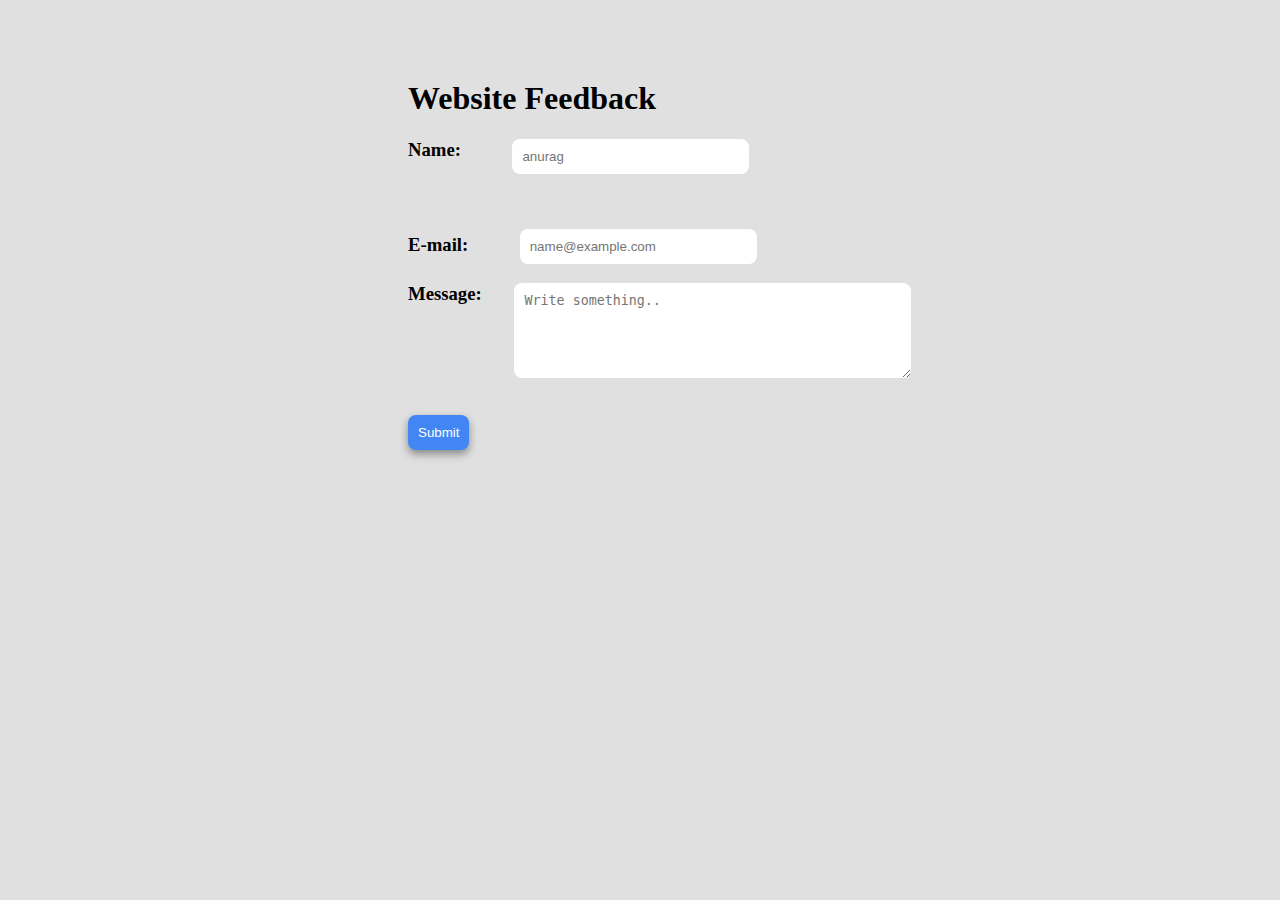
<file: project/feedback.html>
<!DOCTYPE html>
<html>
	<head>
		<title>Feedback</title>
		
		<style type="text/css">
			body {
				background-color: #e0e0e0;
			}
			.col-container {
				padding-left: 400px;
				padding-top: 15px;
				padding-bottom: 20px;
				padding-right: 200px;
			}
			input[type=submit] {
			    background-color: #4286f4;
			    color: white;
			    padding: 10px;
			    border: none;
			    border-radius: 8px;
			    cursor: pointer;
			    box-shadow: 0px 4px 8px 0px rgba(0,0,0,0.4);
			    transition: 0.3s;
			}
			input[type=submit]:hover {
				box-shadow: 0 8px 16px 0 rgba(0,0,0,0.2);
				transition: 0.5s ease;
			}
			input[type=text], textarea {
			    padding: 10px;
			    border: none;
			    border-radius: 8px;
			    cursor: pointer;
			    padding-right: 50px;
			    vertical-align: top;
			}
		</style>
	</head>
	<body>
		<div class="col-container">
			<form name="feedbackForm" method="post" action=""><br><br>
				<h1>Website Feedback</h1>
				
					<div class="col">
						<h3>Name: &nbsp;&nbsp;&nbsp;&nbsp;&nbsp;&nbsp;&nbsp;&nbsp;&nbsp;
							<input type="text" name="Name" id="Name" placeholder="anurag " maxlength="30" required></h3>
					</div><br>
					
					<div class="col">
						<h3>E-mail: &nbsp;&nbsp;&nbsp;&nbsp;&nbsp;&nbsp;&nbsp;&nbsp;&nbsp;
							<input type="text" name="Email" id="Email" placeholder="name@example.com" maxlength="30" pattern=" required></h3>
					</div><br>
					
					<div class="col" style="vertical-align: middle;">
						<h3>Message: &nbsp;&nbsp;&nbsp;&nbsp;&nbsp;
							<textarea type="text" name="message" id="message" placeholder="Write something.." rows="5" cols="40" required></textarea> </h3>
					</div><br>

					<div class="col">
  						<input type="submit" value="Submit" id="submit">
  					</div>
			</form>
		</div>
	</body>
</html>
</file>
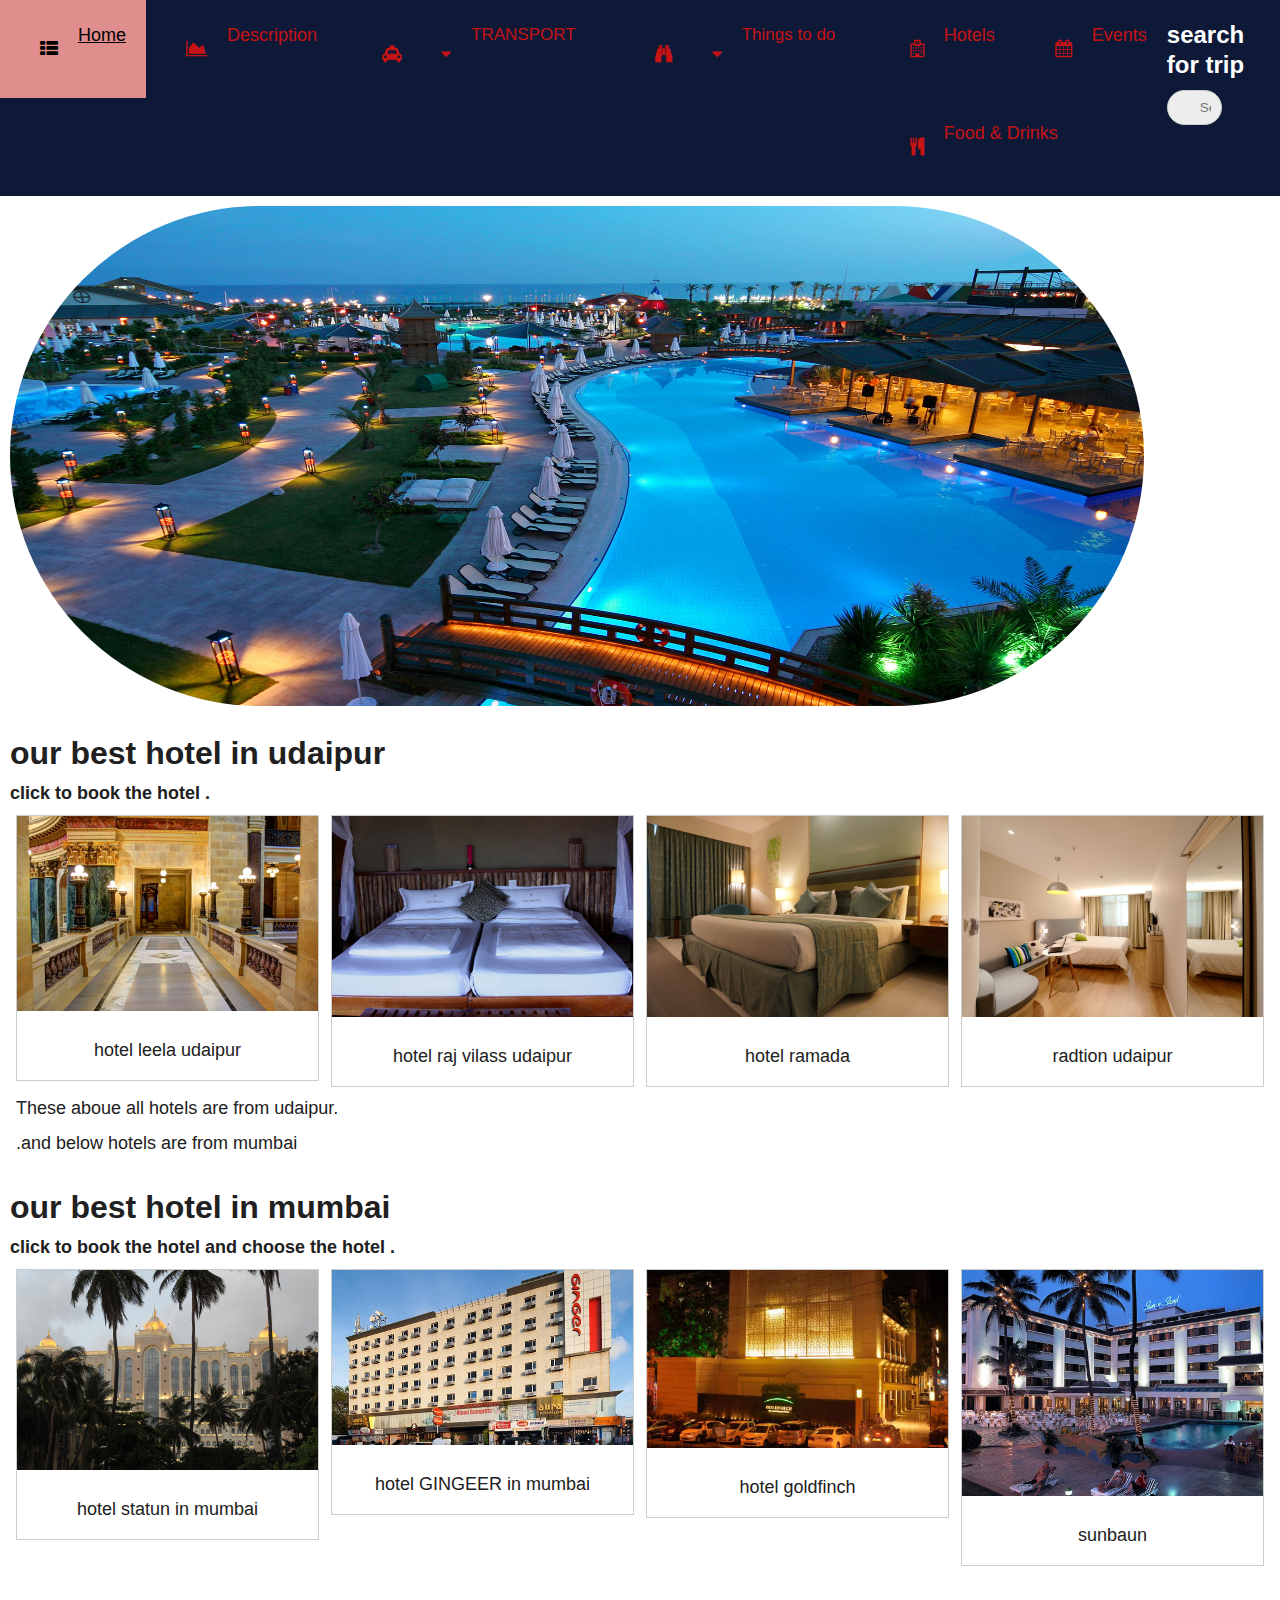
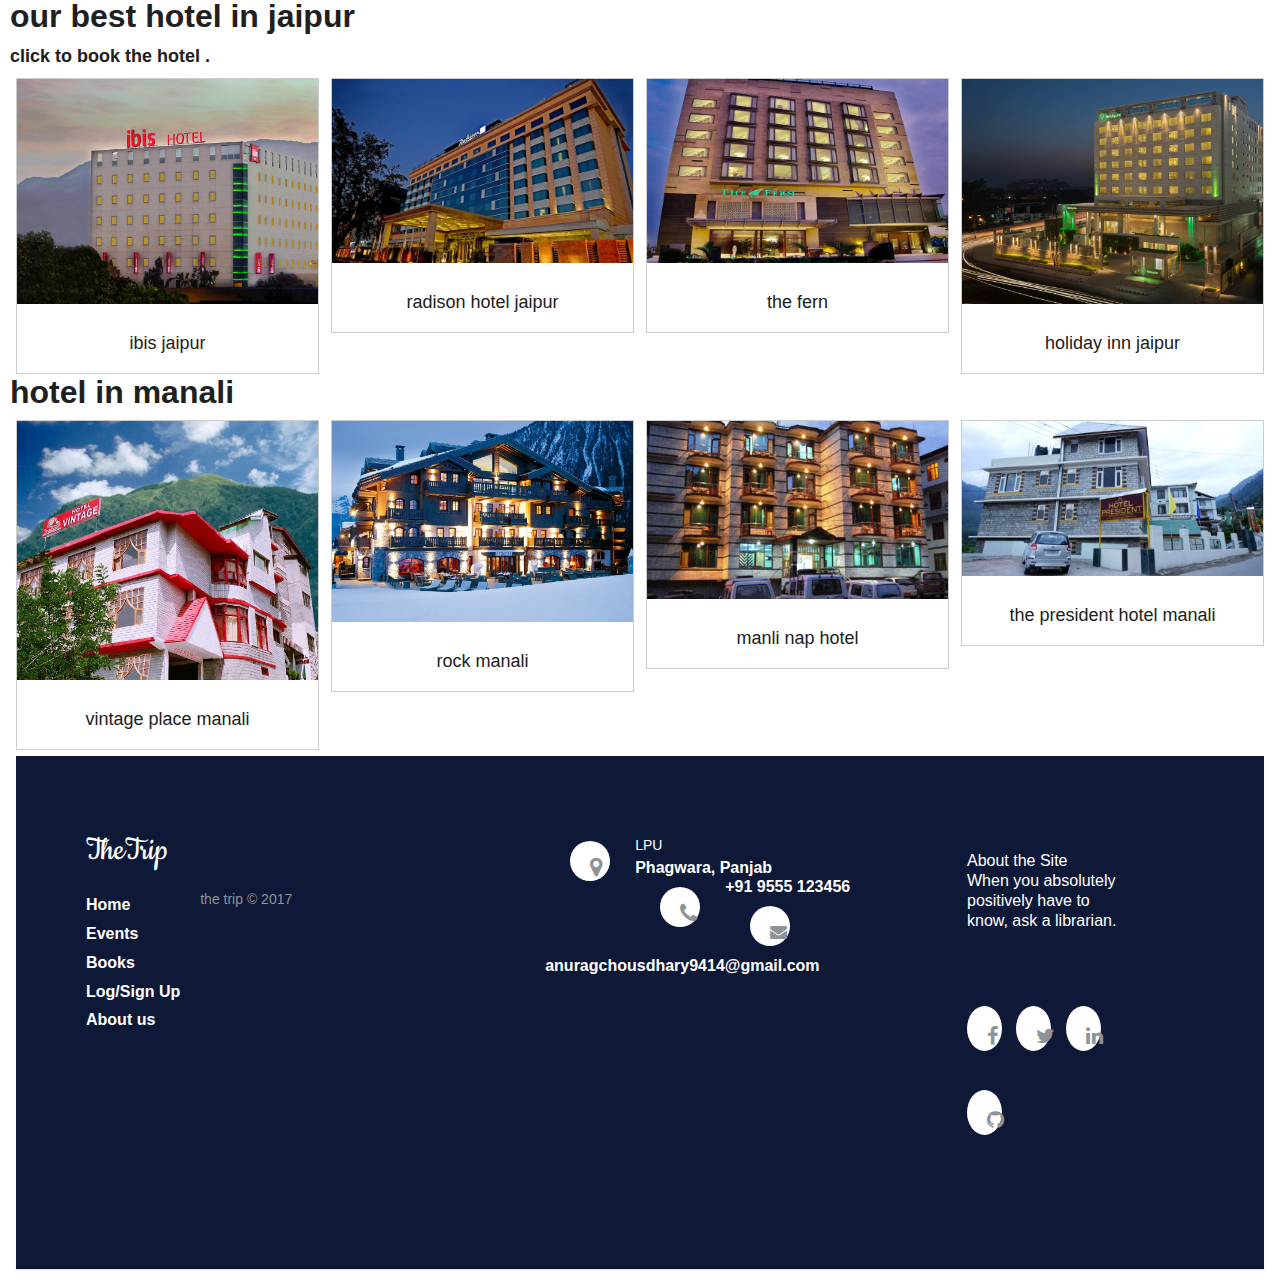
<file: project/hotel.html>
<!doctype html>
<html>

<head>
  <title>Tourist web site </title>
  <meta name="author" content="my name">
  <meta name="viewport" content="width=device-width, initial-scale=1">
  <link rel="stylesheet" href="css/style.css">
  <script type="text/javascript" src="js/main.js"></script>

  <!--Icon and font links-->
  <link rel="stylesheet" href="http://maxcdn.bootstrapcdn.com/font-awesome/4.2.0/css/font-awesome.min.css">
  <link href="http://fonts.googleapis.com/css?family=Cookie" rel="stylesheet" type="text/css">
</head>
<body>
  <!--header-->
  <div class="topnav" id="myTopnav">
    <a href="index.html"><i class="fa fa-th-list" aria-hidden="true"></i> Home</a>
    <a href="description.html"><i class="fa fa-area-chart" aria-hidden="true"></i> Description</a>
    <div class="dropdown">
      <button class="dropbtn"><i class="fa fa-cab" aria-hidden="true"></i> TRANSPORT &nbsp; <i class="fa fa-caret-down" aria-hidden="true"></i> </button>
      <div>
       
   

</div>
      <div class="dropdown-content">
        <a href="a.html"><i class="fa fa-taxi" aria-hidden="true"></i>Taxi</a>
        <a href="a.html"><i class="fa fa-plane" aria-hidden="true"></i>Plane</a>
        <a href="a.html"><i class="fa fa-train" aria-hidden="true"></i>Train</a>
        <a href="a.html"><i class="fa fa-info" aria-hidden="true"></i>About Us </a>
        
        <a href="feedback.html"><i class="fa fa-comments" aria-hidden="true"></i> Feeddback Us</a>
      </div>
    </div>
    <div class="dropdown">
      <button class="dropbtn"><i class="fa fa-binoculars" aria-hidden="true"></i> Things to do &nbsp; <i class="fa fa-caret-down" aria-hidden="true"></i> </button>
      <div class="dropdown-content">
        <a href="event.html"><i class="fa fa-file-image-o" aria-hidden="true"></i> Art and culture</a>
         <a href="shop.html"><i class="fa fa-shopping-cart" aria-hidden="true"></i>shopping&nbsp; </a>
        <a href="OUTDOOR.html"><i class="fa fa-child" aria-hidden="true"></i> Outdoors</a>

      </div>
    </div>
    <div>
    </div>
    
   

    
    <a href="hotel.html"><i class="fa fa-hospital-o" aria-hidden="true"></i> Hotels</a>
    <a href="event.html"><i class="fa fa-calendar" aria-hidden="true"></i> Events</a>
  
   <a href="restaurant.html"><i class="fa fa-cutlery" aria-hidden="true"></i> Food & Drinks</a>
   
  
  

<h3 style=color:white;>search for trip</h3>
<form>
  <input type="search" placeholder="Search">
</form>
</div>
<div class="col-12 col-m-12" style="padding:10px">
  <img src="sld6.jpg" style="border-radius:400px;width:90%; height:500px">

<h2>our best hotel in udaipur </h2>
<h4>click to book the hotel .</h4>

<div class="responsive">
  <div class="gallery">
    <a target="_blank" href="bookticket.html">
      <img src="images2\leela.jpg" alt="leela" width="600" height="400">
    </a>
    <div class="desc">hotel leela udaipur</div>
  </div>
</div>


<div class="responsive">
  <div class="gallery">
    <a target="_blank" href="bookticket.html">
      <img src="images2\bed1.jpg" alt="Forest" width="600" height="400">
    </a>
    <div class="desc">hotel raj vilass udaipur</div>
  </div>
</div>

<div class="responsive">
  <div class="gallery">
    <a target="_blank" href="bookticket.html">
      <img src="images2\bed2.jpg" alt="ramada hotel" width="600" height="400">
    </a>
    <div class="desc">hotel ramada</div>
  </div>
</div>

<div class="responsive">
  <div class="gallery">
    <a target="_blank" href="bookticket.html">
      <img src="images2\bed3.jpg" alt="radtion udaipur" width="600" height="400">
    </a>
    <div class="desc">radtion udaipur </div>
  </div>
</div>

<div class="clearfix"></div>

<div style="padding:6px;">
  <p>These aboue all hotels are from udaipur.</p>
  <p>.and below hotels are from mumbai</p>
</div>
<h2>our best hotel in mumbai </h2>
<h4>click to book the hotel and choose the hotel .</h4>
<!--hotel in manali-->
<div class="responsive">
  <div class="gallery">
    <a target="_blank" href="bookticket.html">
      <img src="images2\mumbai.jpg" alt="leela" width="600" height="400">
    </a>
    <div class="desc">hotel statun in mumbai</div>
  </div>
</div>


<div class="responsive">
  <div class="gallery">
    <a target="_blank" href="bookticket.html">
      <img src="images2\bed4.jpg" alt="GINGEER" width="600" height="400">
    </a>
    <div class="desc">hotel GINGEER in mumbai</div>
  </div>
</div>

<div class="responsive">
  <div class="gallery">
    <a target="_blank" href="bookticket.html">
      <img src="images2\bed5.jpg" alt="" hotel" width="600" height="400">
    </a>
    <div class="desc">hotel goldfinch</div>
  </div>
</div>

<div class="responsive">
  <div class="gallery">
    <a target="_blank" href="bookticket.html">
      <img src="images2\bed6.jpg" alt="sun ban" width="600" height="400">
    </a>
    <div class="desc">sunbaun</div>
  </div>
</div>

<div class="clearfix"></div>

<div style="padding:6px;">
  
</div>
<h2>our best hotel in jaipur </h2>
<h4>click to book the hotel .</h4>

<div class="responsive">
  <div class="gallery">
    <a target="_blank" href="bookticket.html">
      <img src="images2\bed7.jpg" alt="" width="600" height="400">
    </a>
    <div class="desc">ibis jaipur</div>
  </div>
</div>


<div class="responsive">
  <div class="gallery">
    <a target="_blank" href="bookticket.html">
      <img src="images2\bed8.jpg" alt="Forest" width="600" height="400">
    </a>
    <div class="desc">radison hotel jaipur</div>
  </div>
</div>

<div class="responsive">
  <div class="gallery">
    <a target="_blank" href="bookticket.html">
      <img src="images2\bed9.jpeg" alt="hotel" width="600" height="400">
    </a>
    <div class="desc">the fern</div>
  </div>
</div>

<div class="responsive">
  <div class="gallery">
    <a target="_blank" href="bookticket.html">
      <img src="images2\bed10.jpeg" alt="hotel holiday" width="600" height="400">
    </a>
    <div class="desc">holiday inn jaipur </div>
  </div>
</div>
<h2>hotel in manali</h2>
<div class="responsive">
  <div class="gallery">
    <a target="_blank" href="bookticket.html">
      <img src="images2\bed11.jpg" alt="" width="600" height="400">
    </a>
    <div class="desc">vintage place manali</div>
  </div>
</div>


<div class="responsive">
  <div class="gallery">
    <a target="_blank" href="bookticket.html">
      <img src="images2\bed12.jpg" alt="Forest" width="600" height="400">
    </a>
    <div class="desc">rock manali</div>
  </div>
</div>

<div class="responsive">
  <div class="gallery">
    <a target="_blank" href="bookticket.html">
      <img src="images2\bed13.jpg" alt=" hotel" width="600" height="400">
    </a>
    <div class="desc">manli nap hotel</div>
  </div>
</div>

<div class="responsive">
  <div class="gallery">
    <a target="_blank" href="bookticket.html">
      <img src="images2\bed14.jpg" alt="the president " width="600" height="400">
    </a>
    <div class="desc">the president hotel manali </div>
  </div>
</div>

<div class="clearfix"></div>

<div style="padding:6px;">
   <!-- footer -->
  <div class="footer">
    <div class="footer-left">
      <h3>The<span>Trip</span></h3>
      <p class="footer-links">
        <a href="index.html">Home</a>
        <br>
        <a href="event.html">Events</a>
        <br>
        <a href="books.html">Books</a>
        <br>
        <a href="login.html"> Log/Sign Up</a>
        <br>
        <a href="about.html">About us</a>
        <br>
      </p>
      <p class="footer-company-name">the trip &copy; 2017</p>
    </div>
    <!--footer-center-->
    <div class="footer-center">
      <div>
        <i class="fa fa-map-marker"></i>
        <p><span>LPU </span> Phagwara, Panjab</p>
      </div>
      <div>
        <i class="fa fa-phone"></i>
        <p>+91 9555 123456</p>
      </div>
      <div>
        <i class="fa fa-envelope"></i>
        <p><a href="anuragchoudhary9414@gmail.com">anuragchousdhary9414@gmail.com</a></p>
      </div>
    </div>

    <!--footer-right-->
    <div class="footer-right">
      <p class="footer-about">
        <span>About the Site</span><br>
        When you absolutely positively have to know, ask a librarian.
      </p>
      <div class="footer-icons">
        <a href="#"><i class="fa fa-facebook"></i></a>
        <a href="#"><i class="fa fa-twitter"></i></a>
        <a href="#"><i class="fa fa-linkedin"></i></a>
        <a href="#"><i class="fa fa-github"></i></a>
      </div>
    </div>
  </div>





</body>
</html>
</file>
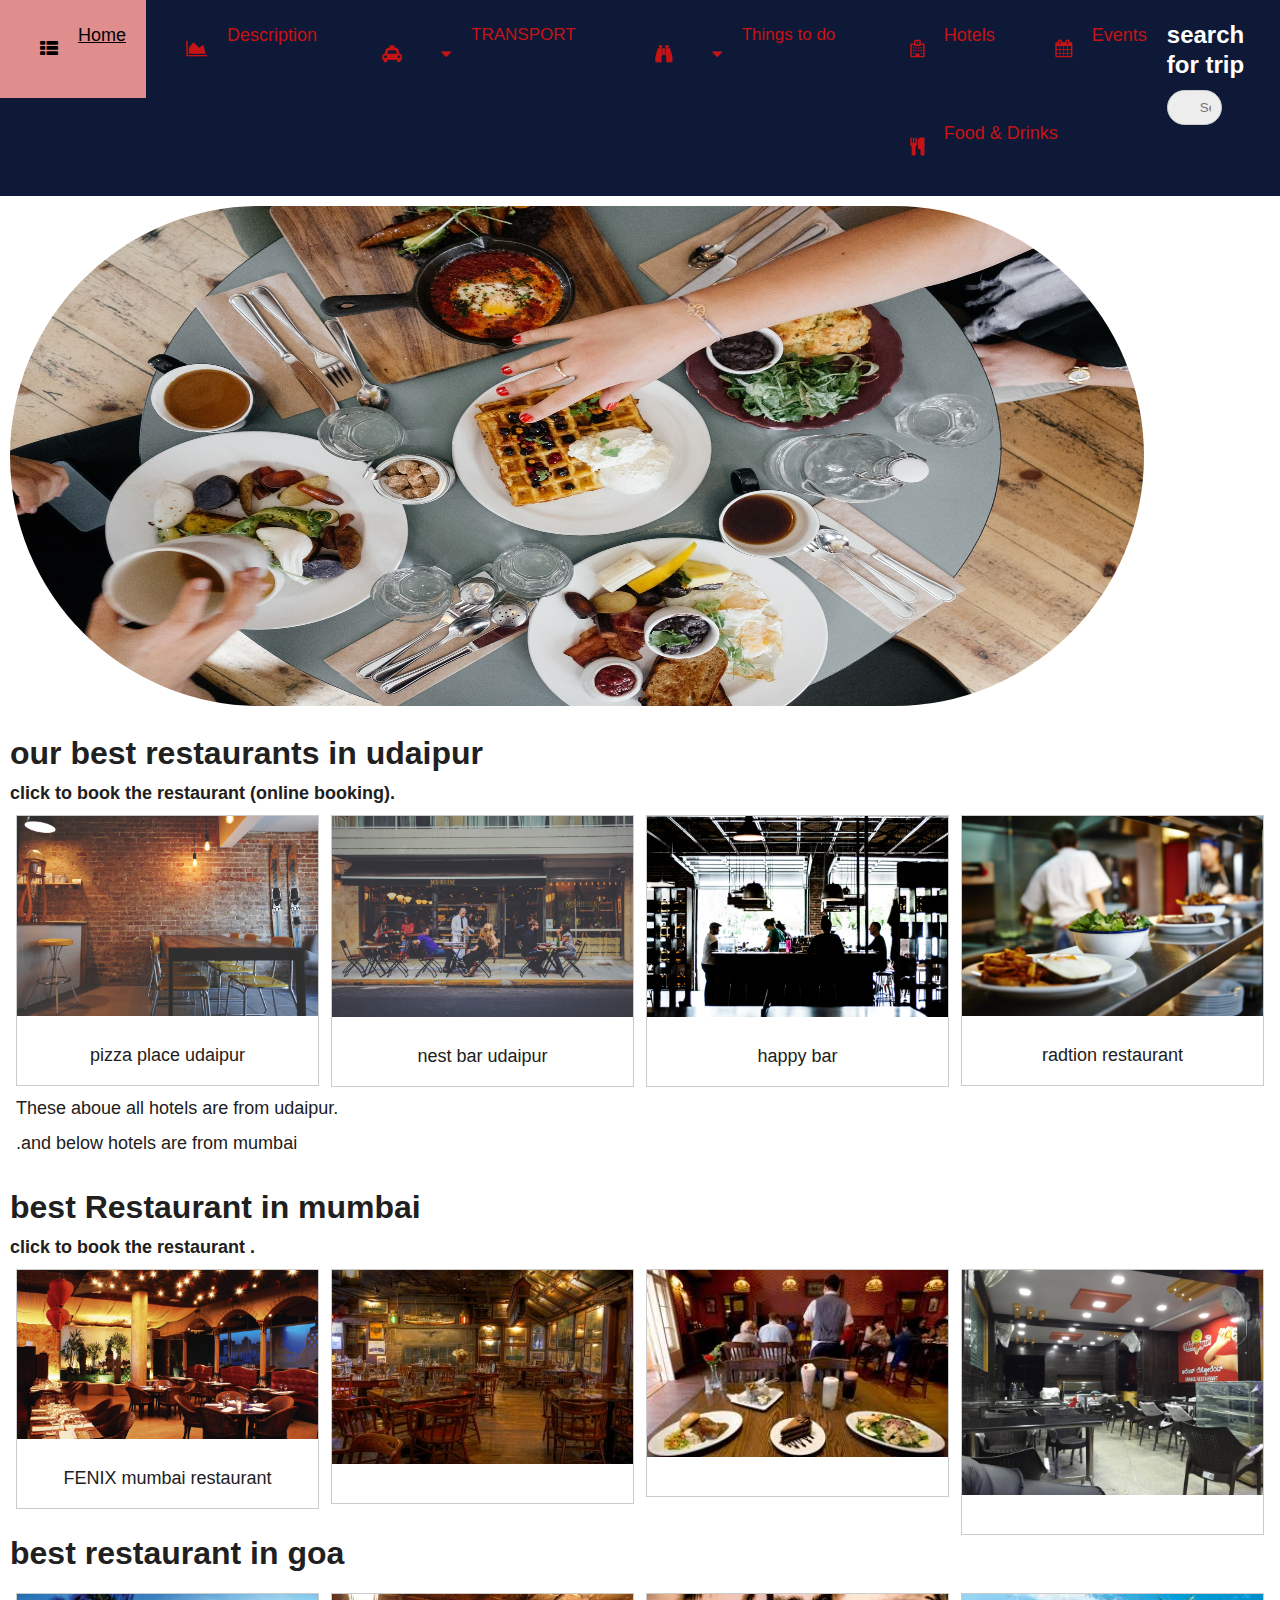
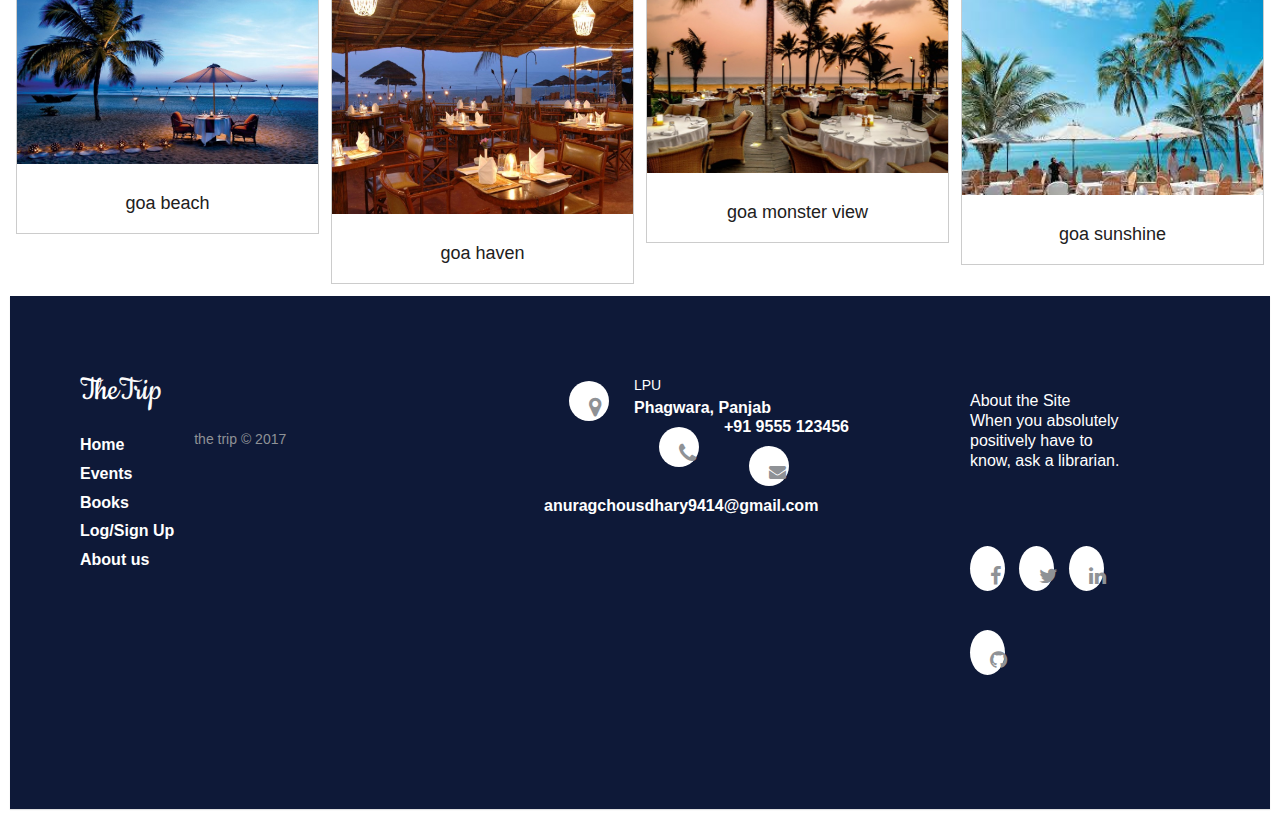
<file: project/restaurant.html>
<!doctype html>
<html>

<head>
  <title>Tourist web site </title>
  <meta name="author" content="my name">
  <meta name="viewport" content="width=device-width, initial-scale=1">
  <link rel="stylesheet" href="css/style.css">
  <script type="text/javascript" src="js/main.js"></script>

  <!--Icon and font links-->
  <link rel="stylesheet" href="http://maxcdn.bootstrapcdn.com/font-awesome/4.2.0/css/font-awesome.min.css">
  <link href="http://fonts.googleapis.com/css?family=Cookie" rel="stylesheet" type="text/css">
</head>
<body>
  <!--header-->
  <div class="topnav" id="myTopnav">
    <a href="index.html"><i class="fa fa-th-list" aria-hidden="true"></i> Home</a>
    <a href="description.html"><i class="fa fa-area-chart" aria-hidden="true"></i> Description</a>
    <div class="dropdown">
      <button class="dropbtn"><i class="fa fa-cab" aria-hidden="true"></i> TRANSPORT &nbsp; <i class="fa fa-caret-down" aria-hidden="true"></i> </button>
      <div>
       
   

</div>
      <div class="dropdown-content">
        <a href="a.html"><i class="fa fa-taxi" aria-hidden="true"></i>Taxi</a>
        <a href="a.html"><i class="fa fa-plane" aria-hidden="true"></i>Plane</a>
        <a href="a.html"><i class="fa fa-train" aria-hidden="true"></i>Train</a>
        <a href="a.html"><i class="fa fa-info" aria-hidden="true"></i>About Us </a>
        
        <a href="feedback.html"><i class="fa fa-comments" aria-hidden="true"></i> Feedback Us</a>
      </div>
    </div>
    <div class="dropdown">
      <button class="dropbtn"><i class="fa fa-binoculars" aria-hidden="true"></i> Things to do &nbsp; <i class="fa fa-caret-down" aria-hidden="true"></i> </button>
      <div class="dropdown-content">
        <a href="event.html"><i class="fa fa-file-image-o" aria-hidden="true"></i> Art and culture</a>
         <a href="shop.html"><i class="fa fa-shopping-cart" aria-hidden="true"></i>shopping&nbsp; </a>
        <a href="OUTDOOR.html"><i class="fa fa-child" aria-hidden="true"></i> Outdoors</a>

      </div>
    </div>
    <div>
    </div>
    
   

    
    <a href="hotel.html"><i class="fa fa-hospital-o" aria-hidden="true"></i> Hotels</a>
    <a href="event.html"><i class="fa fa-calendar" aria-hidden="true"></i> Events</a>
  
   <a href="restaurent.html"><i class="fa fa-cutlery" aria-hidden="true"></i> Food & Drinks</a>
   
  
  

<h3 style=color:white;>search for trip</h3>
<form>
  <input type="search" placeholder="Search">
</form>
</div>
 <div class="col-12 col-m-12" style="padding:10px">
  <img src="r1.jpg" style="border-radius:400px;width:90%; height:500px">
<h2>our best restaurants  in udaipur </h2>
<h4>click to book the restaurant (online booking).</h4>

<div class="responsive">
  <div class="gallery">
    <a target="_blank" href="bookticket.html">
      <img src="images2\brick.jpg" alt="leela" width="600" height="400">
    </a>
    <div class="desc">pizza place udaipur</div>
  </div>
</div>


<div class="responsive">
  <div class="gallery">
    <a target="_blank" href="bookticket.html">
      <img src="images2\bar.jpg" alt="Forest" width="600" height="400">
    </a>
    <div class="desc">nest bar udaipur</div>
  </div>
</div>

<div class="responsive">
  <div class="gallery">
    <a target="_blank" href="bookticket.html">
      <img src="images2\bar2.jpg" alt="ramada hotel" width="600" height="400">
    </a>
    <div class="desc">happy bar </div>
  </div>
</div>

<div class="responsive">
  <div class="gallery">
    <a target="_blank" href="bookticket.html">
      <img src="images2\r3.jpg" alt="radtion udaipur" width="600" height="400">
    </a>
    <div class="desc">radtion  restaurant </div>
  </div>
</div>

<div class="clearfix"></div>

<div style="padding:6px;">
  <p>These aboue all hotels are from udaipur.</p>
  <p>.and below hotels are from mumbai</p>
</div>
<h2> best Restaurant in mumbai </h2>
<h4>click to book the restaurant .</h4>
<!--hotel in manali-->
<div class="responsive">
  <div class="gallery">
    <a target="_blank" href="bookticket.html">
      <img src="images2\rm1.jpg" alt="FENIX" width="600" height="400">
    </a>
    <div class="desc">FENIX mumbai restaurant</div>
  </div>
</div>


<div class="responsive">
  <div class="gallery">
    <a target="_blank" href="bookticket.html">
      <img src="images2\rm2.jpg" alt="" width="600" height="400">
    </a>
    <div class="desc"></div>
  </div>
</div>

<div class="responsive">
  <div class="gallery">
    <a target="_blank" href="bookticket.html">
      <img src="images2\images.jpeg" alt="aqua restaurant" width="600" height="400">
    </a>
    <div class="desc"></div>
  </div>
</div>

<div class="responsive">
  <div class="gallery">
    <a target="_blank" href="bookticket.html">
      <img src="images2\rm4.jpg" alt="eat healthy" width="600" height="400">
    </a>
    <div class="desc"></div>
  </div>
</div>
<h2>best restaurant in goa</h2>
<div class="clearfix"></div>

<div style="padding:6px;">
 
</div>
<div class="responsive">
  <div class="gallery">
    <a target="_blank" href="bookticket.html">
      <img src="images2\rm5.jpg" alt="" width="600" height="400">
    </a>
    <div class="desc">goa beach</div>
  </div>
</div>


<div class="responsive">
  <div class="gallery">
    <a target="_blank" href="bookticket.html">
      <img src="images2\rm6.jpg" alt="" width="600" height="400">
    </a>
    <div class="desc">goa haven </div>
  </div>
</div>

<div class="responsive">
  <div class="gallery">
    <a target="_blank" href="bookticket.html">
      <img src="images2\rm7.jpg" alt="aqua restaurant" width="600" height="400">
    </a>
    <div class="desc">goa monster view</div>
  </div>
</div>

<div class="responsive">
  <div class="gallery">
    <a target="_blank" href="bookticket.html">
      <img src="images2\rm8.jpeg" alt="eat healthy" width="600" height="400">
    </a>
    <div class="desc">goa sunshine</div>
  </div>
</div>

<div class="clearfix"></div>

<div style="padding:6px;">
 
</div>

 <!-- footer -->
  <div class="footer">
    <div class="footer-left">
      <h3>The<span>Trip</span></h3>
      <p class="footer-links">
        <a href="index.html">Home</a>
        <br>
        <a href="event.html">Events</a>
        <br>
        <a href="books.html">Books</a>
        <br>
        <a href="login.html"> Log/Sign Up</a>
        <br>
        <a href="about.html">About us</a>
        <br>
      </p>
      <p class="footer-company-name">the trip &copy; 2017</p>
    </div>
    <!--footer-center-->
    <div class="footer-center">
      <div>
        <i class="fa fa-map-marker"></i>
        <p><span>LPU </span> Phagwara, Panjab</p>
      </div>
      <div>
        <i class="fa fa-phone"></i>
        <p>+91 9555 123456</p>
      </div>
      <div>
        <i class="fa fa-envelope"></i>
        <p><a href="anuragchoudhary9414@gmail.com">anuragchousdhary9414@gmail.com</a></p>
      </div>
    </div>

    <!--footer-right-->
    <div class="footer-right">
      <p class="footer-about">
        <span>About the Site</span><br>
        When you absolutely positively have to know, ask a librarian.
      </p>
      <div class="footer-icons">
        <a href="#"><i class="fa fa-facebook"></i></a>
        <a href="#"><i class="fa fa-twitter"></i></a>
        <a href="#"><i class="fa fa-linkedin"></i></a>
        <a href="#"><i class="fa fa-github"></i></a>
      </div>
    </div>
  </div>


</body>
</html>
</file>
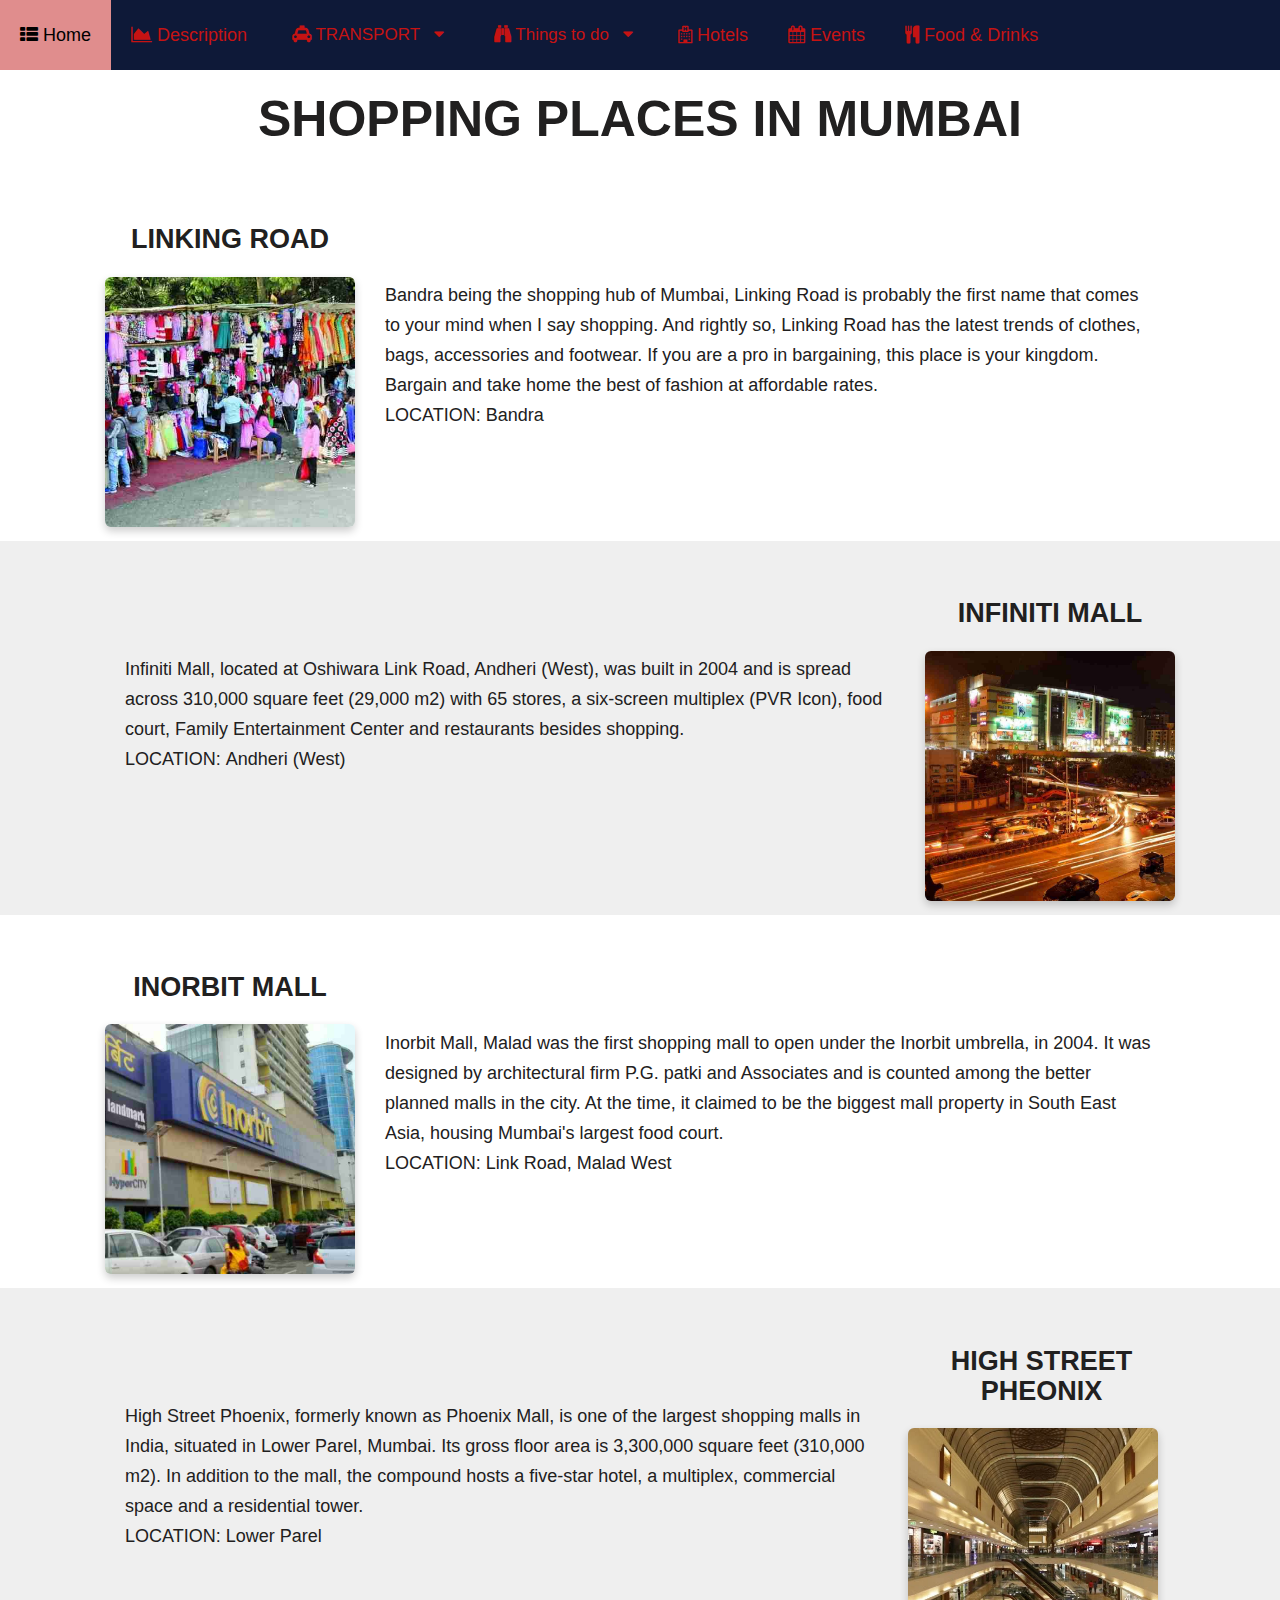
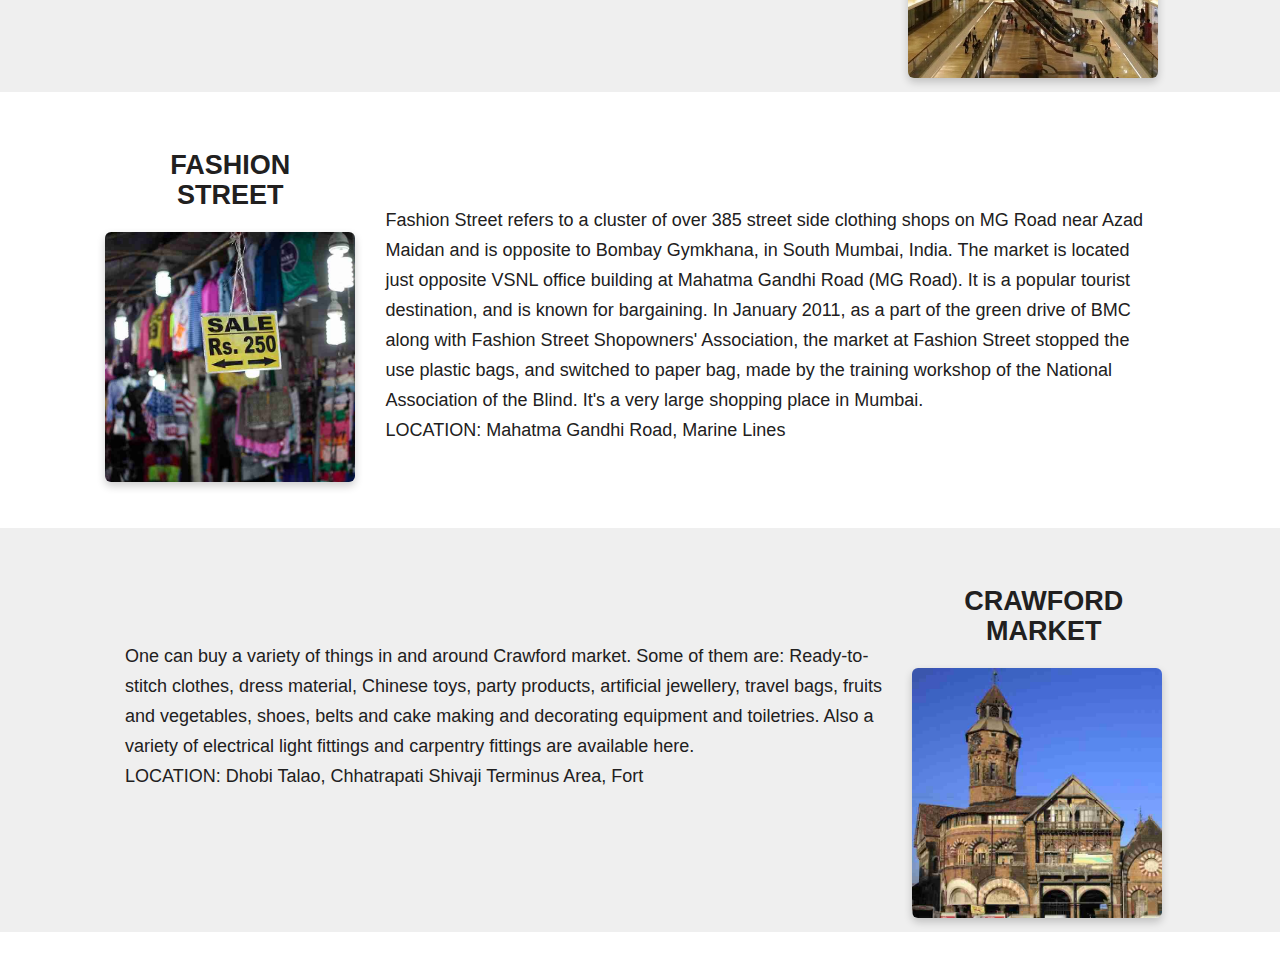
<file: project/shop.html>
<!DOCTYPE html>
<html>
	<head>
		
  <title>Tourist web site </title>
  <meta name="author" content="my name">

 
  <script type="text/javascript" src="js/main.js"></script>

  <!--Icon and font links-->
  <link rel="stylesheet" href="http://maxcdn.bootstrapcdn.com/font-awesome/4.2.0/css/font-awesome.min.css">
  <link href="http://fonts.googleapis.com/css?family=Cookie" rel="stylesheet" type="text/css">

<body>
		<link rel="stylesheet" type="text/css" href="css/style3.css">
		<!--/<link rel="stylesheet" type="text/css" href="assets/css/navanimate.css">-->
		
		<meta charset="UTF-8" name="description" content="Shopping Places in Mumbai">
	
		<title>Shopping Places in Mumbai</title>
    <meta name="viewport" content="width=device-width, initial-scale=1, shrink-to-fit=no">


</head>		
	

	
		<!-- Navigation Bar on Top of Page along with icons from Google-->
<style>
		
			img {
				box-shadow: 0px 4px 8px 0px rgba(0,0,0,0.2);
				border-radius: 6px;
				padding: 0px;
				height: 250px;
				width: 250px;
			}
			/* For mobile view of navbar and footer */
			@media screen and (max-width: 600px) {
				.navbar {
					width: 110%;
				}
				.footr {
					width: 110%;
				}
			}
		</style>

		
  <!--header-->
  <div class="topnav" id="myTopnav">
    <a href="index.html"><i class="fa fa-th-list" aria-hidden="true"></i> Home</a>
    <a href="description.html"><i class="fa fa-area-chart" aria-hidden="true"></i> Description</a>
    <div class="dropdown">
      <button class="dropbtn"><i class="fa fa-cab" aria-hidden="true"></i> TRANSPORT &nbsp; <i class="fa fa-caret-down" aria-hidden="true"></i> </button>
      <div>
       
   

</div>
      <div class="dropdown-content">
        <a href="a.html"><i class="fa fa-taxi" aria-hidden="true"></i>Taxi</a>
        <a href="a.html"><i class="fa fa-plane" aria-hidden="true"></i>Plane</a>
        <a href="a.html"><i class="fa fa-train" aria-hidden="true"></i>Train</a>
        <a href="a.html"><i class="fa fa-info" aria-hidden="true"></i>About Us </a>
        
        <a href="feedback.html"><i class="fa fa-comments" aria-hidden="true"></i> feedback Us</a>
      </div>
    </div>
    <div class="dropdown">
      <button class="dropbtn"><i class="fa fa-binoculars" aria-hidden="true"></i> Things to do &nbsp; <i class="fa fa-caret-down" aria-hidden="true"></i> </button>
      <div class="dropdown-content">
        <a href="event.html"><i class="fa fa-file-image-o" aria-hidden="true"></i> Art and culture</a>
         <a href="shop.html"><i class="fa fa-shopping-cart" aria-hidden="true"></i>shopping&nbsp; </a>
        <a href="OUTDOOR.html"><i class="fa fa-child" aria-hidden="true"></i> Outdoors</a>

      </div>
    </div>
    <div>
    </div>
    
   

    
    <a href="hotel.html"><i class="fa fa-hospital-o" aria-hidden="true"></i> Hotels</a>
    <a href="event.html"><i class="fa fa-calendar" aria-hidden="true"></i> Events</a>
  
   <a href="restaurant.html"><i class="fa fa-cutlery" aria-hidden="true"></i> Food & Drinks</a>
   
  
  



</div>


		

		

		<span><h1 style="text-align: center; font-size: 50px;">SHOPPING PLACES IN MUMBAI</h1></span>

			<div class="col-container" id="linking">

				<div class="col"><br>
					<h2 style="padding: 0px 10px; text-align: center;">LINKING ROAD</h2>
					<img src="linking.jpg"alt="Linking Road";>
				</div>

				<div class="col"><br>
					<p style="padding: 60px 20px;">Bandra being the shopping hub of Mumbai, Linking Road is probably the first name that comes to your mind when I say shopping. And rightly so, Linking Road has the latest trends of clothes, bags, accessories and footwear.  If you are a pro in bargaining, this place is your kingdom. Bargain and take home the best of fashion at affordable rates.<br><b>LOCATION: </b>Bandra</p>
				</div>
			</div>


			<div class="col-container" id="infiniti" style="background-color: #efefef;">

				<div class="col"><br>
					<p style="padding: 60px 20px;">Infiniti Mall, located at Oshiwara Link Road, Andheri (West), was built in 2004 and is spread across 310,000 square feet (29,000 m2) with 65 stores, a six-screen multiplex (PVR Icon), food court, Family Entertainment Center and restaurants besides shopping.<br><b>LOCATION: </b>Andheri (West)</p>
				</div>

				<div class="col"><br>
					<h2 style="padding: 0px 10px; text-align: center;">INFINITI MALL</h2>
					<img src="infiniti.jpg" alt="Infiniti Mall">
				</div>
			</div>


			<div class="col-container" id="inorbit">

				<div class="col"><br>
					<h2 style="padding: 0px 10px; text-align: center;">INORBIT MALL</h2>
					<img src="inorbit.jpg" alt="Inorbit Mall">
				</div>

				<div class="col"><br>
					<p style="padding: 60px 20px;">Inorbit Mall, Malad was the first shopping mall to open under the Inorbit umbrella, in 2004. It was designed by architectural firm P.G. patki and Associates and is counted among the better planned malls in the city. At the time, it claimed to be the biggest mall property in South East Asia, housing Mumbai's largest food court.<br><b>LOCATION:</b> Link Road, Malad West</p>
				</div>
			</div>


			<div class="col-container" id="pheonix" style="background-color: #efefef;">

				<div class="col"><br>
					<p style="padding: 60px 20px;">High Street Phoenix, formerly known as Phoenix Mall, is one of the largest shopping malls in India, situated in Lower Parel, Mumbai. Its gross floor area is 3,300,000 square feet (310,000 m2). In addition to the mall, the compound hosts a five-star hotel, a multiplex, commercial space and a residential tower.<br><b>LOCATION:</b> Lower Parel</p>
				</div>

				<div class="col"><br>
					<h2 style="padding: 0px 0px; text-align: center;">HIGH STREET PHEONIX</h2>
					<img src="pheonix.jpg" alt="Phoenix Mall">
				</div>
			</div>


			<div class="col-container" id="fashion">

				<div class="col"><br>
					<h2 style="padding: 0px 10px; text-align: center;">FASHION STREET</h2>
					<img src="fashionstreet.jpg" alt="Fashion Street">
				</div>

				<div class="col"><br>
					<p style="padding: 60px 20px;">Fashion Street refers to a cluster of over 385 street side clothing shops on MG Road near Azad Maidan and is opposite to Bombay Gymkhana, in South Mumbai, India. The market is located just opposite VSNL office building at Mahatma Gandhi Road (MG Road). It is a popular tourist destination, and is known for bargaining. In January 2011, as a part of the green drive of BMC along with Fashion Street Shopowners' Association, the market at Fashion Street stopped the use plastic bags, and switched to paper bag, made by the training workshop of the National Association of the Blind. It's a very large shopping place in Mumbai.<br><b>LOCATION: </b>Mahatma Gandhi Road, Marine Lines</p>
				</div>
			</div>


			<div class="col-container" id="crawford" style="background-color: #efefef;">

				<div class="col"><br>
					<p style="padding: 60px 20px;">One can buy a variety of things in and around Crawford market. Some of them are: Ready-to-stitch clothes, dress material, Chinese toys, party products, artificial jewellery, travel bags, fruits and vegetables, shoes, belts and cake making and decorating equipment and toiletries. Also a variety of electrical light fittings and carpentry fittings are available here.<br><b>LOCATION:</b> Dhobi Talao, Chhatrapati Shivaji Terminus Area, Fort</p>
				</div>

				<div class="col"><br>
					<h2 style="padding: 0px 10px; text-align: center;">CRAWFORD MARKET</h2>
					<img src="crawford.jpg" alt="Crawford Market">
				</div>
			</div><br>

		<!-- Footer -->
		


		<!-- Scroll to Top Button Reference -->
		
	</body>
</html>
</file>
<file: project/css/style.css>
/*style goes */
body {
  margin: 0px;
  background: #fff;
  color: #212020;
  font-family: "Roboto", arial, sans-serif;
  font-weight: 300;
  font-size: 18px;
  line-height: 30px;
}

a{
	color:#004D40;

}

a:hover, a:focus{
	text-decoration:none;
	color:#00796B;

}

.topnav {
  overflow: hidden;
  background-color: #0e1938;
}

.topnav a {
  float: left;
  display: block;
  color: #c61313;
  text-align: center;
  padding: 20px 20px;
  text-decoration: none;

}

.topnav a:hover {
  background-color: #e08d8d;
  color: black;
}

.topnav .icon {
  display: none;
}


@media screen and (max-width: 600px) {
  .topnav a:not(:first-child) {display: none;}
  .topnav .dropbtn {display: none;}
  .topnav a.icon {
    float: right;
    display: block;
  }
}



.dropdown {
    float: left;
    overflow: hidden;
	font-size:17px;
}
 .dropbtn {
    border: none;
    outline: none;
    color: #c61313;
     padding: 25px 25px;
    background-color: inherit;
	font-size:17px;
}

.container a:hover, .dropdown:hover .dropbtn {
    background-color: #e08d8d;
	font-size:17px;
}

.dropdown-content {
    display: none;
    position: absolute;
    background-color: #e08d8d;
    min-width: 250px;
    border:1px solid #ddd;
	border-radius:8px;
    z-index: 1;
    margin-top:0px;
	font-size:17px;
   color: #c61313;

}

.dropdown-content a {
   float: none;
    color: black;
    padding: 18px 1px;
    text-decoration: none;
    display: block;
    text-align: left;
    border-bottom:1px solid #ddd;
	font-size:15px;
}

.dropdown-content a:hover {
    background-color: #c61313;
}

.dropdown:hover .dropdown-content {
    display: block;
    color: #c61313;
}

/*img  wrapper */
.wrapper {
  position: relative;
  width: 100%;
  height:500px;
}

.wrapper .image {
  display: block;
  width: 100% !important;
  height: 100% !important;
  }

.wrapper .overlay {
  position: absolute;
  top: 0;
  bottom: 0;
  left: 0;
  right: 0;
  height: 100%;
  width: 100%;
  opacity: 0.7;
  transition: .5s ease;
  background-color: rgba(0,0,0,0.5);
}

.wrapper .overlay .text {
  color: white;
  font-size: 20px;
  position: absolute;
  top:50%;
  left: 50%;
  transform: translate(-50%, -50%);
  -ms-transform: translate(-50%, -50%);
}

/* main css*/
button{
  border:10px;
  background: #fff;
  color: #000;
  cursor: pointer;
}
 .btn{
  padding: 12px 25px;
  background: #fff;
  color: #000;
  border:0px;
  background: #fff;
  color: #000;
  border: 2px solid #02d688;
  border-radius: 3px;
  font-size: 16px;
  cursor: pointer;
}
 .btn:hover{
  background :#02d688;
  border: 2px solid #fff;
  color: #fff;

}


/*To make most of the components of site responsive */
/* For mobile phones: */
* {
    box-sizing: border-box;
}
.row::after {
    content: "";
    clear: both;
    display: table;
}
[class*="-"] {
    float: left;
    padding: 20px;
}
/* For mobile phones: */
[class*="col-"] {
    width: 100%;
}
@media only screen and (min-width: 600px) {
    /* For tablets: */
    .col-m-1 {width: 18.33%;}
    .col-m-2 {width: 16.66%;}
    .col-m-3 {width: 25%;}
    .col-m-4 {width: 33.33%;}
    .col-m-5 {width: 41.66%;}
    .col-m-6 {width: 50%;}
    .col-m-7 {width: 58.33%;}
    .col-m-8 {width: 66.66%;}
    .col-m-9 {width: 75%;}
    .col-m-10 {width: 83.33%;}
    .col-m-11 {width: 91.66%;}
    .col-m-12 {width: 10%;}
}
@media only screen and (min-width: 768px) {
    /* For desktop: */
    .col-1 {width: 18.33%;}
    . {width: 160.66%;}
    .col-3 {width: 23%;}
    .col-4 {width: 25.5%;}
    .col-5 {width: 41.66%;}
    .col-6 {width: 50%;}
    .col-7 {width: 58.33%;}
    .col-8 {width: 66.66%;}
    .col-9 {width: 75%;}
    .col-10 {width: 83.33%;}
    .col-11 {width: 91.66%;}
    .col-12 {width: 100%;}
}



/*site info */

/*site info */
 .site-info{
	 background-image: url('images/wood.png');
	 color:#fff;
	 width:100%;
	 height:500px;
	 text-align:center;
	 margin:0px;
	 padding-top:20px;
	 overflow:hidden;
 }

.site-info .site-info-list{
	width:100%;
	text-align:left;
	padding-bottom:30px;
	padding-top:40px;
	font-size:25px;
	margin:0px;
}
.site-info center p{

	 display:inline-table;
	 width:24%;"
}

.site-info a{
	padding:14px 20px;
	border-radius:4px;
	background:#fff;
	text-decoration:none;
	color:#000;
	margin:3px;"

}
.site-info a:hover,
.site-info a:focus{
     background:#0cacff;
     color:#fff;
}


/*course list */
*****************************/
#Wrapper{
  margin:0 auto;
  width:1000px;
  margin-top:30px;
}

#1 h1{
  font-weight:300;
  font-family:"Century Gothic";
  text-align:left;
  color:#FFF;
  text-shadow:0px 2px #000;
  margin-bottom:30px;
}
/*img calender*/
//
// COLORS
//
$lightgrey: #eceeed;
$lightmedgrey: #9f9f9f;
$mediumgrey: #777;
$darkgrey: #333;
$global-text-color: #3d3d3d;
$body-background-color: #f9fafa;
$link-color: #168dd9;

$standardmargin: 1em;

// Media Query Ranges
$medium-range: (40.063em, 64em);
$large-range: (64.063em, 90em);
$screen: "only screen";

/*$tablet: only screen and (min-width:64em);
$desktop: only screen and (min-width:90em);
*/

body {
  font-family: Lato, sans-serif;
  color: $global-text-color;
  font-size: 14px;
  line-height: 20px;
}
h1 {
  font-size: 44px;
  line-height: 1.5;
  letter-spacing: -.025em;
}
h2 {
  margin-top: 20px;
  margin-bottom: 10px;
  font-size: 32px;
  line-height: 36px;
  font-weight: 700;
}
h3 {
  margin-top: 20px;
  margin-bottom: 10px;
  font-size: 24px;
  line-height: 30px;
  font-weight: 700;
}
h4 {
  margin-top: 10px;
  margin-bottom: 10px;
  font-size: 18px;
  line-height: 24px;
  font-weight: 700;
}
p {
  margin: 0;
  padding: 0;
  margin-bottom: 5px;
}
a {
  color: $link-color;
  &:hover {
    text-decoration: underline;
  }
}
.container {
  width: 90%;
  margin: 0px auto;
  @media only screen and (min-width: 64em) {
    width: 90%;
  }
}
.page-header {
  border-bottom: 1px solid $lightgrey;
  font-weight: 900;
  margin: 0;
  padding: 0;
}
.content-column {
  width: 100%;
  @media only screen and (min-width: 40em) {
    width: 80%;
  }
  @media only screen and (min-width: 64em) {
   max-width: 70%;
   float: left;
  }
}
.ad-column {
  margin-top: 1em;
  width: 300px;
  float: right;
  }
.list-title {
  color: $lightmedgrey;
  font-size: 14px;
  text-transform: uppercase;
}
.events-list {
  padding-left: 0px;
  list-style-type: none;
  .event-item {
    border-bottom: 1px solid $lightgrey;
    margin-bottom: $standardmargin;
  }
}
.day-column {
  max-width: 20%;
  padding-top:2.4px;
  padding-right: 2em;
  float: left;
}
.month-name {
  margin-top: 0px;
  margin-bottom: 0px;
  text-align: left;
  text-transform: uppercase;
  @media only screen and (min-width: 40em) {
    text-align: right;
  }
}
.day-name {
  text-align: right;
  text-transform: uppercase;
  font-size: 70%;
}
.title-column {
  max-width: 80%;
  float: left;
}
.title-name {
  margin-top: 0px;
  margin-bottom: 0px;
}
.event-title,
.event-details,
.event-category {
  margin-bottom: $standardmargin;
}
.event-details-list {
  padding-bottom: 0em;
  padding-left: 1em;
  .event-details-item:nth-child(3) {
    color: $lightmedgrey;
    font-style: italic;
  }
}
.event-category-title {
  color: $lightmedgrey;
}
.event-category-name {
  text-transform: uppercase;
  text-decoration: none;
}

.clearfix:after {
  content: "";
  display: table;
  clear: both;
}
/******************************
Image Gallery
******************************/


*{
  margin: 0;
  padding:0;
}
.cf:before,.cf:after{
  content: '';  
  display: table;
}
.cf:after{
  clear:both;    
}
h1{
  text-transform: uppercase;
  text-align: center;
  margin-top: 10px;
  color:#444;
  background-color: #f1f1f1;
  padding: 10px;
  font-size: 14px;
}
.container2{
  position: relative;
  margin: 5px auto;
  max-width: 99%;
  background-color: #f1f1f1;
  padding: 10px;
  border:1px solid #c5c5c5;
}

.gallery{
  width: 100%;
  overflow: hidden;
}

.image2{
  /* float:left not working in mozilla*/
  display: inline-block;
  padding: 2%;
  background-color: #fff;
  margin: 1%;
  width: 25%;
  box-shadow: 20px 2px 14px rgba(0,0,0,0.6);
  text-align: center;  
  border:1px solid #c3c3c3;
  cursor: pointer;
}

.image2 figure{
  width: 100%;
  margin-bottom: 50px;
}

.image2 figure img{
  width: 100%;
}

figcaption{
  background-color: rgba(0,0,0,0.8);
  text-transform: uppercase;
  text-align: center;
  padding: 5px;
  font-size: 16px;
  font-family: sans-serif;
  cursor: pointer;
  color: slategrey;
  max-width:100%;
  font-weight: bold;
}

figcaption:hover{
  color: #fff;
}

/* images with icons */
.book-card{
   display:inline-block;
   margin:30px ;
   text-align:center;
   box-shadow: 0 20px 6px 0 rgba(0, 0, 0, 0.22);
   border-radius:3px;

}
.book-card img{
   width:100% !important;
   height:220px;
   border-bottom:1px solid #ddd;
   border-radius:300px;
}

.book-card a i.fa{
  font-size: 29px;
  padding: 15px;
}
@media only screen and (max-width: 600px) {
  .top-list{margin: 0px;width: 100%;padding: 8px;}
  .book-card{width: 100%;margin: 0px;}
}

/* footer*/
.footer {
  background-color: #0e1938;
  box-shadow: 0 1px 1px 0 rgba(0, 0, 0, 0.12);
  box-sizing: border-box;
  width: 100%;
  text-align: left;
  font: bold 16px sans-serif;
  padding: 55px 50px;
  margin-top: 80px;

    margin: 0px;
    width: 100%;
    overflow: hidden;
}

.footer .footer-left,
.footer .footer-center,
.footer .footer-right {
  display: inline-block;
  vertical-align: top;
}


/* Footer left */

.footer .footer-left {
  width: 40%;
}


/* The company logo */

.footer h3 {
  color: #ffffff;
  font: normal 36px 'Cookie', cursive;
  margin: 0;
}

.footer h3 span {
  color: #f9f9f9;
}


/* Footer links */

.footer .footer-links {
  color: #ffffff;
  margin: 20px 0 12px;
  padding: 0;
}

.footer .footer-links a {
  display: inline-block;
  line-height: 1.8;
  text-decoration: none;
  color: inherit;
}

.footer .footer-company-name {
  color: #8f9296;
  font-size: 14px;
  font-weight: normal;
  margin: 0;
}


/* Footer Center */

.footer .footer-center {
  width: 35%;
}

.footer .footer-center i {
  background-color: #fff;
  color: #8f9296;
  font-size: 22px;
  width: 38px;
  height: 38px;
  border-radius: 50%;
  text-align: center;
  line-height: 12px;
  margin: 10px 25px;
  vertical-align: middle;
}

.footer .footer-center i.fa-envelope {
  font-size: 17px;
  line-height: 12px;
}

.footer .footer-center p {
  display: inline-block;
  color: #ffffff;
  vertical-align: middle;
  margin: 0;
}

.footer .footer-center p span {
  display: block;
  font-weight: normal;
  font-size: 14px;
  line-height: 2;
}

.footer .footer-center p a {
  color: #ffffff;
  text-decoration: none;
  ;
}


/* Footer Right */

.footer .footer-right {
  width: 20%;
}

.footer .footer-about {
  line-height: 20px;
  color: #fff;
  font-size: 16px;
  font-weight: normal;
  margin: 0;
}

.footer .footer--about span {
  display: block;
  color: #ffffff;
  font-size: 14px;
  font-weight: bold;
  margin-bottom: 20px;
}

.footer .footer-icons {
  margin-top: 35px;
}

.footer .footer-icons a {
  display: inline-block;
  width: 35px;
  height: 45px;
  cursor: pointer;
  background-color: #fff;
  color: #8f9296;
  border-radius: 50%;
  font-size: 20px;
  text-align: center;
  line-height: 15px;
  margin-right: 10px;
  margin-bottom: 35px;
}


/* To make footer responsive added these media queries */

@media (max-width: 900px) {
  .footer {
    font: bold 14px sans-serif;
  }
  .footer .footer-left,
  .footer .footer-center,
  .footer .footer-right {
    display: block;
    width: 100%;
    margin-bottom: 40px;
    text-align: center;
  }
  .footer .footer-center i {
    margin-left: 0;
  }
}

<!--search bar-->
input[type=search] {
  -webkit-appearance: textfield;
  -webkit-box-sizing: content-box;
  font-family: inherit;
  font-size: 100%;
}
input::-webkit-search-decoration,
input::-webkit-search-cancel-button {
  display: none; 
}


input[type=search] {
  background: #ededed url(https://static.tumblr.com/ftv85bp/MIXmud4tx/search-icon.png) no-repeat 9px center;
  border: solid 1px #ccc;
  padding: 9px 10px 9px 32px;
  width: 55px;
  
  -webkit-border-radius: 10em;
  -moz-border-radius: 10em;
  border-radius: 10em;
  
  -webkit-transition: all .5s;
  -moz-transition: all .5s;
  transition: all .5s;
}


input[type=search]:focus {
  width: 130px;
  background-color: #fff;
  border-color: #66CC75;
  
  -webkit-box-shadow: 0 0 5px rgba(109,207,246,.5);
  -moz-box-shadow: 0 0 5px rgba(109,207,246,.5);
  box-shadow: 0 0 5px rgba(109,207,246,.5);
}
/*second gallery*/
div.gallery {
    border: 1px solid #ccc;
}

div.gallery:hover {
    border: 1px solid #777;
}

div.gallery img {
    width: 100%;
    height: auto;
}

div.desc {
    padding: 15px;
    text-align: center;
}

* {
    box-sizing: border-box;
}

.responsive {
    padding: 0 6px;
    float: left;
    width: 24.99999%;
}

@media only screen and (max-width: 700px) {
    .responsive {
        width: 49.99999%;
        margin: 6px 0;
    }
}

@media only screen and (max-width: 500px) {
    .responsive {
        width: 100%;
    }
}

.clearfix:after {
    content: "";
    display: table;
    clear: both;




/*Columns for shoping*/








/*details  page*/
</file>
<file: project/css/style3.css>
body {
  margin: 0px;
  background: #fff;
  color: #212020;
  font-family: "Roboto", arial, sans-serif;
  font-weight: 300;
  font-size: 18px;
  line-height: 30px;
}

a{
	color:#004D40;

}

a:hover, a:focus{
	text-decoration:none;
	color:#00796B;

}

.topnav {
  overflow: hidden;
  background-color: #0e1938;
}

.topnav a {
  float: left;
  display: block;
  color: #c61313;
  text-align: center;
  padding: 20px 20px;
  text-decoration: none;

}

.topnav a:hover {
  background-color: #e08d8d;
  color: black;
}

.topnav .icon {
  display: none;
}

@media screen and (max-width: 600px) {
  .topnav a:not(:first-child) {display: none;}
  .topnav .dropbtn {display: none;}
  .topnav a.icon {
    float: right;
    display: block;
  }
}

@media screen and (max-width: 600px) {
  .topnav.responsive {position: relative;}
  .topnav.responsive .icon {
    position: absolute;
    right: 0;
    top: 0;
  }
  .topnav.responsive a {
    float: none;
    display: block;
    text-align: left;
  }
  .responsive .dropdown {
     position: relative;
     float: none;
    display: block;
    text-align: left;
    width:100%;
    background-color: #0e1938;
    color: #c61313;

    padding:0px;
   }
  .responsive .dropdown-content {
    position: relative;
    float: none;
    display: block;
    text-align: left;
		border:0px;
    width:100%;
    background-color: #0e1938;
    padding:0px;
         color: #c61313;

}
  .responsive .dropdown-content a{
  float: none;
    display: block;
    text-align: left;
     border-bottom:0px;
     color:#e08d8d;

}

}

.dropdown {
    float: left;
    overflow: hidden;
	font-size:17px;
}
 .dropbtn {
    border: none;
    outline: none;
    color: #c61313;
     padding: 25px 25px;
    background-color: inherit;
	font-size:17px;
}

.container a:hover, .dropdown:hover .dropbtn {
    background-color: #e08d8d;
	font-size:17px;
}

.dropdown-content {
    display: none;
    position: absolute;
    background-color: #e08d8d;
    min-width: 250px;
    border:1px solid #ddd;
	border-radius:8px;
    z-index: 1;
    margin-top:0px;
	font-size:17px;
   color: #c61313;

}

.dropdown-content a {
   float: none;
    color: black;
    padding: 18px 1px;
    text-decoration: none;
    display: block;
    text-align: left;
    border-bottom:1px solid #ddd;
	font-size:15px;
}

.dropdown-content a:hover {
    background-color: #c61313;
}

.dropdown:hover .dropdown-content {
    display: block;
    color: #c61313;
}

/*img  wrapper */
.wrapper {
  position: relative;
  width: 100%;
  height:500px;
}

.wrapper .image {
  display: block;
  width: 100% !important;
  height: 100% !important;
  }

.wrapper .overlay {
  position: absolute;
  top: 0;
  bottom: 0;
  left: 0;
  right: 0;
  height: 100%;
  width: 100%;
  opacity: 0.7;
  transition: .5s ease;
  background-color: rgba(0,0,0,0.5);
}

.wrapper .overlay .text {
  color: white;
  font-size: 20px;
  position: absolute;
  top:50%;
  left: 50%;
  transform: translate(-50%, -50%);
  -ms-transform: translate(-50%, -50%);
}

/*Columns for shoping*/
* {
  box-sizing: border-box;
}

.col-container {
  display: table;
  width: 100%;
  padding: 0px 100px;
}

.col {
  display: table-cell;
  padding: 5px;
}

@media only screen and (max-width: 600px) {
  .col {
    display: block;
    width: 100%;
  }
}


}*/
</file>
